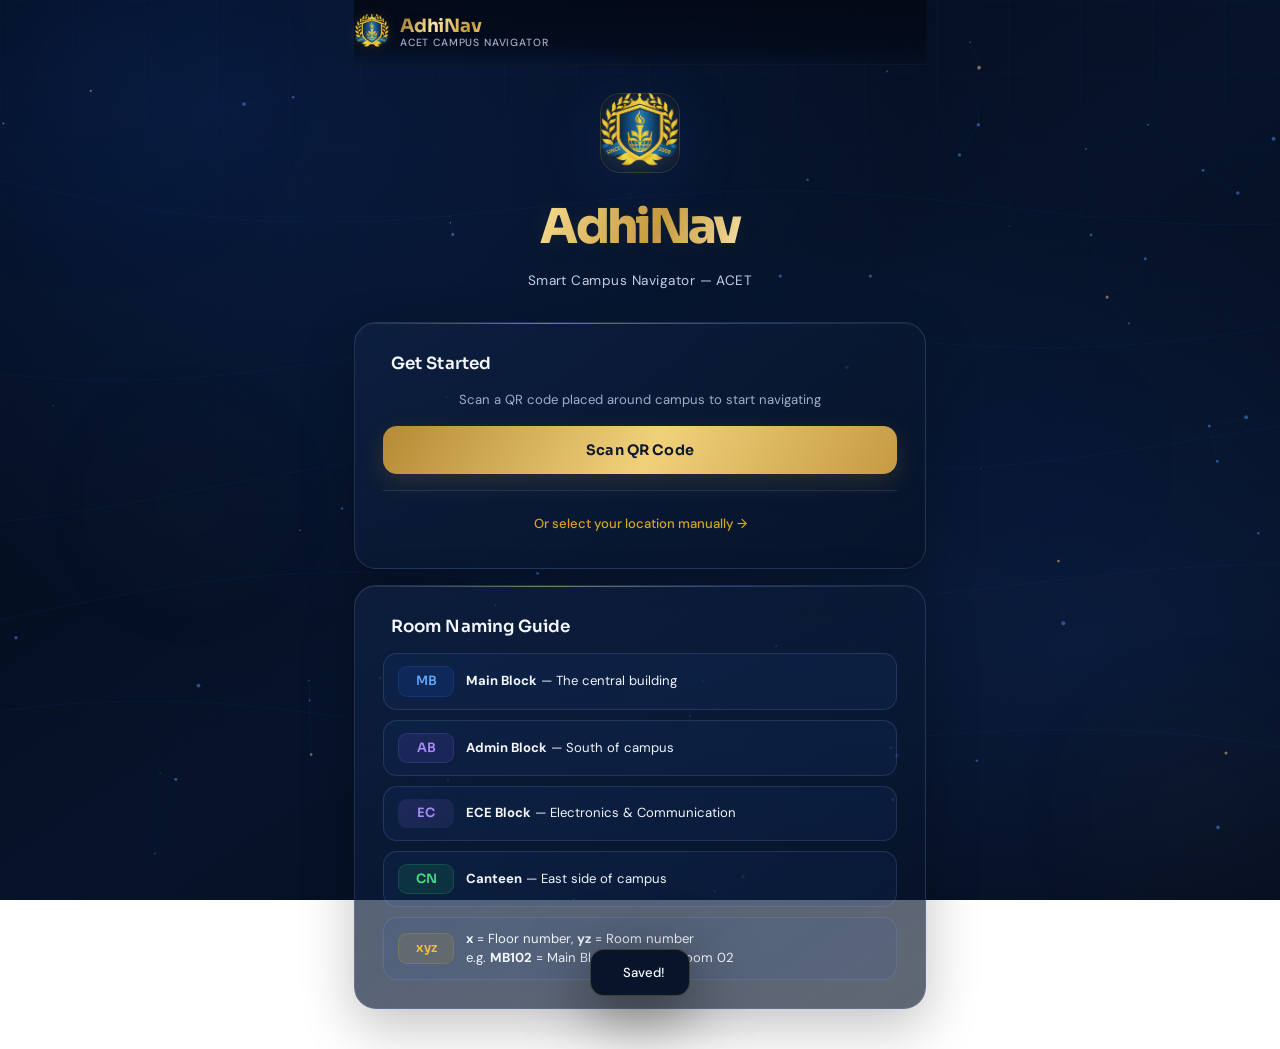
<file: index.html>
<!DOCTYPE html>
<html lang="en">
<head>
  <meta charset="UTF-8">
  <!-- Mobile viewport — no zoom, no user scaling -->
  <meta name="viewport" content="width=device-width, initial-scale=1.0, maximum-scale=1.0, minimum-scale=1.0, user-scalable=no, viewport-fit=cover">
  <meta name="description" content="AdhiNav — Smart indoor navigation for ACET college. Scan QR codes and get step-by-step walking directions.">
  <meta name="theme-color" content="#050d1a">
  <!-- PWA / home-screen installation -->
  <meta name="mobile-web-app-capable" content="yes">
  <meta name="apple-mobile-web-app-capable" content="yes">
  <meta name="apple-mobile-web-app-status-bar-style" content="black-translucent">
  <meta name="apple-mobile-web-app-title" content="AdhiNav">
  <link rel="icon" type="svg+xml" href="download.svg">
  <title>AdhiNav — Campus Navigator</title>
  <link rel="stylesheet" href="styles.css">
  <link rel="preconnect" href="https://fonts.googleapis.com">
  <link rel="preconnect" href="https://fonts.gstatic.com" crossorigin>
</head>
<body>

<!-- ════════════════════════════════════════════════════════
     SPLASH SCREEN — Logo fade in/out
     ════════════════════════════════════════════════════════ -->
<div class="splash-screen" id="splash-screen">
  <div class="splash-content">
    <div class="splash-logo">
      <img src="logo.png" alt="ACET" onerror="this.style.display='none'; this.nextElementSibling.style.display='flex'">
      <span class="splash-logo-fallback" style="display:none;"></span>
    </div>
    <div class="splash-title">AdhiNav</div>
    <div class="splash-tagline">Smart Campus Navigator</div>
  </div>
  <div class="splash-glow"></div>
</div>

<!-- Dynamic route-field canvas background -->
<canvas id="route-field" aria-hidden="true"></canvas>
<!-- Dynamic animated background orbs -->
<div class="bg-orbs" aria-hidden="true">
  <div class="orb orb-1"></div>
  <div class="orb orb-2"></div>
  <div class="orb orb-3"></div>
  <div class="orb orb-4"></div>
</div>

<div id="app">

  <!-- ════════════════════════════════════════════════════════
       GLOBAL HEADER — Institution Logo + App Name
       ════════════════════════════════════════════════════════ -->
  <header class="global-header" id="global-header">
    <img src="logo.png" alt="ACET Logo" class="header-logo" id="header-logo" onerror="this.style.display='none'">
    <div class="header-text">
      <span class="header-title">AdhiNav</span>
      <span class="header-subtitle">ACET Campus Navigator</span>
    </div>
  </header>


  <!-- ════════════════════════════════════════════════════════
       SCREEN 1: LANDING PAGE
       ════════════════════════════════════════════════════════ -->
  <section id="screen-landing" class="screen active">

    <!-- Branding -->
    <div class="brand">
      <div class="brand-logo">
        <img src="logo.png" alt="ACET" onerror="this.style.display='none'; this.nextElementSibling.style.display='flex'">
        <span class="brand-logo-fallback" style="display:none;"></span>
      </div>
      <h1>AdhiNav</h1>
      <p>Smart Campus Navigator — ACET</p>
    </div>

    <!-- Scan CTA -->
    <div class="glass-card text-center">
      <h2><span class="icon"></span> Get Started</h2>
      <p class="text-muted mb-16" style="font-size: 0.82rem;">Scan a QR code placed around campus to start navigating</p>
      <button id="btn-start-scan" class="btn btn-primary btn-full" onclick="showScreen('screen-scanner')">
         Scan QR Code
      </button>
      <div class="manual-entry">
        <button class="link-btn" onclick="showScreen('screen-manual-location')">
          Or select your location manually →
        </button>
      </div>
    </div>

    <!-- Room Naming Guide -->
    <div class="glass-card">
      <h2><span class="icon"></span> Room Naming Guide</h2>
      <div class="code-explain">
        <div class="code-item">
          <span class="code-badge mb">MB</span>
          <span class="code-desc"><strong>Main Block</strong> — The central building</span>
        </div>
        <div class="code-item">
          <span class="code-badge ab">AB</span>
          <span class="code-desc"><strong>Admin Block</strong> — South of campus</span>
        </div>
        <div class="code-item">
          <span class="code-badge" style="background: linear-gradient(135deg, rgba(139,92,246,0.15), rgba(167,139,250,0.08)); color: #a78bfa;">EC</span>
          <span class="code-desc"><strong>ECE Block</strong> — Electronics & Communication</span>
        </div>
        <div class="code-item">
          <span class="code-badge cn">CN</span>
          <span class="code-desc"><strong>Canteen</strong> — East side of campus</span>
        </div>
        <div class="code-item">
          <span class="code-badge xyz">xyz</span>
          <span class="code-desc"><strong>x</strong> = Floor number, <strong>yz</strong> = Room number<br>e.g. <strong>MB102</strong> = Main Block, 1st Floor, Room 02</span>
        </div>
      </div>
    </div>
  </section>


  <!-- ════════════════════════════════════════════════════════
       SCREEN 2: QR SCANNER
       ════════════════════════════════════════════════════════ -->
  <section id="screen-scanner" class="screen">

    <div class="top-bar">
      <button class="back-btn" onclick="showScreen('screen-landing')">
        <span class="back-icon">←</span> Back
      </button>
    </div>

    <div class="glass-card">
      <h2><span class="icon"></span> Scan QR Code</h2>
      <p class="text-muted mb-16" style="font-size: 0.82rem;">Point your rear camera at any AdhiNav QR code</p>
      <div class="scanner-container" id="scanner-container">
        <div id="qr-reader"></div>
        <!-- Scanner overlay with gold corner brackets -->
        <div class="scanner-overlay">
          <div class="scanner-corner-tr"></div>
          <div class="scanner-corner-bl"></div>
          <div class="scanner-line"></div>
          <div class="scanner-label">Align QR code within frame</div>
        </div>
      </div>
      <div id="scan-result" class="hidden">
        <!-- Populated dynamically -->
      </div>

      <!-- Camera permission denied panel -->
      <div id="camera-denied-panel" class="hidden">
        <div class="camera-denied">
          <div class="camera-denied-icon"></div>
          <h3>Camera Access Required</h3>
          <p>AdhiNav needs camera access to scan QR codes. Please allow camera permission when prompted.</p>
          <button class="btn btn-primary btn-full mb-12" onclick="retryCameraPermission()">
             Allow Camera & Retry
          </button>
          <div class="camera-denied-help">
            <p><strong>Still not working?</strong></p>
            <p>Open your browser settings → Site permissions → Camera → Allow for this site, then tap retry.</p>
          </div>
          <button class="btn btn-secondary btn-full" onclick="showScreen('screen-manual-location')">
            Select location manually instead
          </button>
        </div>
      </div>
    </div>

    <div class="manual-entry mt-16">
      <button class="link-btn" onclick="showScreen('screen-manual-location')">
        Can't scan? Select location manually →
      </button>
    </div>

  </section>


  <!-- ════════════════════════════════════════════════════════
       SCREEN 2B: MANUAL LOCATION SELECT
       ════════════════════════════════════════════════════════ -->
  <section id="screen-manual-location" class="screen">

    <div class="top-bar">
      <button class="back-btn" onclick="showScreen('screen-landing')">
        <span class="back-icon">←</span> Back
      </button>
    </div>

    <div class="glass-card">
      <h2><span class="icon"></span> Where are you now?</h2>
      <p class="text-muted mb-12" style="font-size: 0.82rem;">Select your current location</p>

      <div class="search-wrapper">
        <span class="search-icon"></span>
        <input type="text" class="search-input" id="manual-search" placeholder="Search location..." oninput="filterManualLocations(this.value)">
      </div>

      <div class="destination-list" id="manual-location-list">
        <!-- Populated dynamically -->
      </div>
    </div>

  </section>


  <!-- ════════════════════════════════════════════════════════
       SCREEN 3: DESTINATION SELECTOR
       ════════════════════════════════════════════════════════ -->
  <section id="screen-destination" class="screen">

    <div class="top-bar">
      <button class="back-btn" onclick="goBackFromDestination()">
        <span class="back-icon">←</span> Back
      </button>
    </div>

    <!-- Current location display -->
    <div class="glass-card" style="padding: 14px 20px;">
      <div style="display: flex; align-items: center; gap: 10px;">
        <span style="font-size: 1.1rem;"></span>
        <div>
          <div style="font-size: 0.68rem; color: var(--text-muted); text-transform: uppercase; letter-spacing: 0.08em; font-weight: 500;">Your Location</div>
          <div id="current-location-display" style="font-weight: 600; font-size: 0.92rem;">—</div>
        </div>
      </div>
    </div>

    <div class="glass-card">
      <h2><span class="icon"></span> Where do you want to go?</h2>

      <div class="search-wrapper">
        <span class="search-icon"></span>
        <input type="text" class="search-input" id="dest-search" placeholder="Search rooms, labs, staffrooms, canteen..." oninput="filterDestinations(this.value)">
      </div>

      <!-- Block Filter Chips -->
      <div class="filter-chips" id="block-filter-chips">
        <button class="filter-chip active" data-block="ALL" onclick="setBlockFilter('ALL', this)">All</button>
        <button class="filter-chip" data-block="MB" onclick="setBlockFilter('MB', this)">Main Block</button>
        <button class="filter-chip" data-block="EC" onclick="setBlockFilter('EC', this)">ECE Block</button>
        <button class="filter-chip" data-block="AB" onclick="setBlockFilter('AB', this)">Admin Block</button>
        <button class="filter-chip" data-block="CN" onclick="setBlockFilter('CN', this)">Canteen</button>
      </div>

      <div class="destination-list" id="destination-list">
        <!-- Populated dynamically -->
      </div>
    </div>

  </section>


  <!-- ════════════════════════════════════════════════════════
       SCREEN 4: NAVIGATION — 3 Buttons Only
       ════════════════════════════════════════════════════════ -->
  <section id="screen-navigation" class="screen">

    <div class="top-bar">
      <button class="back-btn" onclick="exitNavigation()">
        <span class="back-icon">←</span> Exit
      </button>
    </div>

    <!-- Route display -->
    <div class="nav-route">
      <span class="route-point" id="nav-from">—</span>
      <span class="route-arrow">→</span>
      <span class="route-point" id="nav-to">—</span>
    </div>

    <!-- Interactive Map Panel (collapsible) -->
    <div class="map-panel">
      <button class="map-panel-toggle" id="map-toggle" onclick="toggleMapPanel()">
        <span>️ View Floor Map</span>
        <span class="toggle-icon">▼</span>
      </button>
      <div class="map-panel-content" id="map-panel-content">
        <div class="map-container" id="nav-map-container">
          <!-- SVG map rendered here by mapRenderer.js -->
        </div>
      </div>
    </div>

    <!-- Progress -->
    <div class="step-counter" id="step-counter">Step 1 of 5</div>
    <div class="progress-bar">
      <div class="progress-fill" id="progress-fill" style="width: 20%"></div>
    </div>

    <!-- Instruction card -->
    <div class="instruction-card" id="instruction-card">
      <div class="instruction-icon" id="instruction-icon"></div>
      <div class="instruction-text" id="instruction-text">
        Loading navigation...
      </div>
      <div class="instruction-location" id="instruction-location">—</div>
    </div>

    <!-- Navigation buttons — Prev + Next -->
    <div class="nav-actions">
      <button id="btn-prev" class="btn btn-secondary" onclick="navPrevious()" disabled>
        ◀ Prev
      </button>
      <button id="btn-next" class="btn btn-primary" onclick="navNext()">
        Next ▶
      </button>
    </div>

    <!-- SOS Button — Always visible -->
    <div class="nav-actions-sos">
      <button id="btn-lost" class="btn btn-warning btn-full" onclick="navLost()">
         SOS — I'm Lost
      </button>
    </div>

  </section>


  <!-- ════════════════════════════════════════════════════════
       SCREEN 4B: ARRIVED
       ════════════════════════════════════════════════════════ -->
  <section id="screen-arrived" class="screen">

    <div class="success-animation">
      <div class="success-icon"></div>
      <h2>You've Arrived!</h2>
      <p id="arrived-destination">You have reached your destination.</p>
    </div>

    <div class="glass-card text-center">
      <div class="nav-actions">
        <button class="btn btn-secondary" onclick="returnToLastStep()">
          ◀ Prev
        </button>
        <button class="btn btn-warning" onclick="navLost()">
           SOS
        </button>
      </div>
      <button class="btn btn-primary btn-full mt-12" onclick="showScreen('screen-landing')">
         Back to Home
      </button>
    </div>

  </section>


  <!-- ════════════════════════════════════════════════════════
       SCREEN 5: SUCCESS
       ════════════════════════════════════════════════════════ -->
  <section id="screen-success" class="screen">

    <div class="success-animation">
      <div class="success-icon"></div>
      <h2>Navigation Complete!</h2>
      <p id="success-destination">—</p>
    </div>

    <div class="glass-card text-center">
      <button class="btn btn-primary btn-full mb-12" onclick="navigateAgain()">
         Navigate Somewhere Else
      </button>
      <button class="btn btn-secondary btn-full" onclick="showScreen('screen-landing')">
         Back to Home
      </button>
    </div>

  </section>


  <!-- ════════════════════════════════════════════════════════
       SCREEN 6: LOST / SOS
       ════════════════════════════════════════════════════════ -->
  <section id="screen-lost" class="screen">

    <div class="top-bar">
      <button class="back-btn" onclick="returnToNavigation()">
        <span class="back-icon">←</span> Back to Navigation
      </button>
    </div>

    <div class="glass-card">
      <div class="lost-panel">
        <div class="icon"></div>
        <h3>Don't worry, we'll help!</h3>
        <p>Look around for the nearest QR code and scan it. Here are some nearby scan points:</p>

        <div class="scan-points-list" id="scan-points-list">
          <!-- Populated dynamically -->
        </div>

        <button class="btn btn-primary btn-full mb-12" onclick="rescanQR()">
           Scan QR Code Again
        </button>
        <button class="btn btn-secondary btn-full" onclick="returnToNavigation()">
          ← Continue Current Navigation
        </button>
      </div>
    </div>

  </section>


</div><!-- /app -->



<!-- Toast notification -->
<div class="toast" id="toast">
  <span id="toast-icon"></span>
  <span id="toast-text">Saved!</span>
</div>


<!-- Scripts -->
<script src="html5-qrcode.min.js"></script>
<script src="locations.js"></script>
<script src="navGraph.js"></script>
<script src="pathfinder.js"></script>
<script src="mapRenderer.js"></script>
<script src="app.js"></script>


<script>
/* Decorative route-field animation only; does not touch app state or navigation. */
(() => {
  const canvas = document.getElementById('route-field');
  if (!canvas) return;
  const ctx = canvas.getContext('2d');
  if (!ctx) return;
  let w=0,h=0,dpr=1, nodes=[], raf=0, tick=0;
  const reduce = window.matchMedia('(prefers-reduced-motion: reduce)').matches;
  function resize(){
    dpr=Math.min(window.devicePixelRatio||1,1.6); w=innerWidth; h=innerHeight;
    canvas.width=w*dpr; canvas.height=h*dpr; canvas.style.width=w+'px'; canvas.style.height=h+'px';
    ctx.setTransform(dpr,0,0,dpr,0,0);
    const count=Math.max(28,Math.min(76,Math.floor(w*h/17000)));
    nodes=Array.from({length:count},(_,i)=>({x:Math.random()*w,y:Math.random()*h,
      vx:(Math.random()-.5)*.22,vy:(Math.random()-.5)*.22,r:Math.random()*1.5+.5,
      phase:Math.random()*6.28,seed:i}));
  }
  function draw(){
    ctx.clearRect(0,0,w,h); tick+=reduce?0:.003;
    // faint, slow-shifting topographic curves
    ctx.save(); ctx.globalAlpha=.18; ctx.strokeStyle='#286be8'; ctx.lineWidth=.65;
    for(let k=0;k<5;k++){
      ctx.beginPath();
      for(let x=-20;x<=w+20;x+=12){
        const y=h*(.2+k*.16)+Math.sin(x*.006+tick*2+k)*24+Math.sin(x*.002-tick+k)*35;
        x===-20?ctx.moveTo(x,y):ctx.lineTo(x,y);
      } ctx.stroke();
    } ctx.restore();
    nodes.forEach((p,i)=>{
      if(!reduce){p.x+=p.vx+Math.sin(tick+p.phase)*.08;p.y+=p.vy+Math.cos(tick*.8+p.phase)*.08;}
      if(p.x<0)p.x=w;if(p.x>w)p.x=0;if(p.y<0)p.y=h;if(p.y>h)p.y=0;
      for(let j=i+1;j<nodes.length;j++){
        const q=nodes[j],dx=p.x-q.x,dy=p.y-q.y,dist=Math.hypot(dx,dy);
        if(dist<125){ctx.strokeStyle=`rgba(54,125,244,${(1-dist/125)*.19})`;ctx.lineWidth=.7;ctx.beginPath();ctx.moveTo(p.x,p.y);ctx.lineTo(q.x,q.y);ctx.stroke();}
      }
      ctx.fillStyle=i%7===0?'rgba(238,202,112,.7)':'rgba(86,151,255,.65)';
      ctx.beginPath();ctx.arc(p.x,p.y,p.r,0,Math.PI*2);ctx.fill();
    });
    if(!reduce) raf=requestAnimationFrame(draw);
  }
  const style=document.createElement('style');
  style.textContent='#route-field{position:fixed;inset:0;z-index:0;pointer-events:none;opacity:.72}';
  document.head.appendChild(style);
  addEventListener('resize',resize,{passive:true}); resize(); draw();
})();
</script>

</body>
</html>
</file>
<file: styles.css>
/* ============================================================
   AdhiNav — Styles
   Futuristic deep-blue / gold / dark premium navigation UI
   ============================================================ */

/* ── Google Fonts ────────────────────────────────────────── */
@import url('https://fonts.googleapis.com/css2?family=Sora:wght@300;400;500;600;700;800&family=DM+Sans:ital,wght@0,300;0,400;0,500;0,600;0,700;1,400&display=swap');

/* ── CSS Custom Properties ───────────────────────────────── */
:root {
  /* Primary palette — deep navy / dark */
  --bg-primary: #050d1a;
  --bg-secondary: #0a1628;
  --bg-tertiary: #0f1d32;
  --bg-card: rgba(10, 22, 40, 0.82);
  --bg-card-hover: rgba(15, 29, 50, 0.92);
  --bg-glass: rgba(30, 58, 110, 0.08);
  --bg-glass-hover: rgba(30, 58, 110, 0.15);

  /* Accent colors — gold + sapphire */
  --accent-primary: #d4a520;
  --accent-primary-bright: #f0c040;
  --accent-secondary: #2563eb;
  --accent-tertiary: #1e3a6e;
  --accent-success: #22c55e;
  --accent-warning: #f59e0b;
  --accent-danger: #ef4444;

  /* Gradients */
  --gradient-primary: linear-gradient(135deg, #1e3a6e 0%, #d4a520 100%);
  --gradient-gold: linear-gradient(135deg, #d4a520, #f0c040);
  --gradient-blue: linear-gradient(135deg, #1e3a6e, #2563eb);
  --gradient-bg: radial-gradient(ellipse at 20% 15%, rgba(37, 99, 235, 0.08) 0%, transparent 50%),
                 radial-gradient(ellipse at 80% 80%, rgba(212, 165, 32, 0.06) 0%, transparent 50%),
                 radial-gradient(ellipse at 50% 50%, rgba(30, 58, 110, 0.05) 0%, transparent 60%);
  --gradient-card-border: linear-gradient(135deg, rgba(212, 165, 32, 0.3), rgba(37, 99, 235, 0.15), rgba(212, 165, 32, 0.2));

  /* Text */
  --text-primary: #e8ecf4;
  --text-secondary: #94a3c4;
  --text-muted: #5a6a8a;
  --text-accent: #d4a520;
  --text-gold: #f0c040;

  /* Borders */
  --border-subtle: rgba(212, 165, 32, 0.1);
  --border-light: rgba(212, 165, 32, 0.2);
  --border-accent: rgba(212, 165, 32, 0.4);
  --border-blue: rgba(37, 99, 235, 0.15);

  /* Shadows */
  --shadow-sm: 0 2px 8px rgba(0, 0, 0, 0.4);
  --shadow-md: 0 8px 32px rgba(0, 0, 0, 0.5);
  --shadow-lg: 0 16px 64px rgba(0, 0, 0, 0.6);
  --shadow-glow-gold: 0 0 30px rgba(212, 165, 32, 0.12);
  --shadow-glow-blue: 0 0 30px rgba(37, 99, 235, 0.1);

  /* Spacing & sizing */
  --radius-sm: 6px;
  --radius-md: 10px;
  --radius-lg: 14px;
  --radius-xl: 18px;
  --radius-full: 9999px;

  /* Transitions */
  --transition-fast: 150ms cubic-bezier(0.4, 0, 0.2, 1);
  --transition-base: 250ms cubic-bezier(0.4, 0, 0.2, 1);
  --transition-slow: 400ms cubic-bezier(0.4, 0, 0.2, 1);
  --transition-spring: 500ms cubic-bezier(0.34, 1.56, 0.64, 1);
}

/* ── Reset & Base ────────────────────────────────────────── */
*, *::before, *::after {
  box-sizing: border-box;
  margin: 0;
  padding: 0;
}

html {
  font-size: 16px;
  scroll-behavior: smooth;
  -webkit-text-size-adjust: 100%;
  width: 100%;
  min-height: 100%;
  height: auto;
  position: static;
  /* Keep normal page scrolling while preventing overscroll refresh/chaining. */
  overscroll-behavior-y: contain;
}

body {
  font-family: 'DM Sans', -apple-system, BlinkMacSystemFont, 'Segoe UI', sans-serif;
  background: var(--bg-primary);
  color: var(--text-primary);
  width: 100%;
  min-height: 100vh;
  min-height: 100dvh;
  height: auto;
  overflow-x: hidden;
  overflow-y: visible;
  overscroll-behavior-y: contain;
  -webkit-overflow-scrolling: touch;
  touch-action: pan-y;
  line-height: 1.6;
  -webkit-font-smoothing: antialiased;
  -moz-osx-font-smoothing: grayscale;
  /* Remove blue flash on tap (Android) */
  -webkit-tap-highlight-color: transparent;
  tap-highlight-color: transparent;
}

body::before {
  content: '';
  position: fixed;
  inset: 0;
  background: var(--gradient-bg);
  pointer-events: none;
  z-index: 0;
}

/* Subtle geometric grid overlay */
body::after {
  content: '';
  position: fixed;
  inset: 0;
  background-image:
    linear-gradient(rgba(212, 165, 32, 0.012) 1px, transparent 1px),
    linear-gradient(90deg, rgba(212, 165, 32, 0.012) 1px, transparent 1px);
  background-size: 60px 60px;
  pointer-events: none;
  z-index: 0;
  animation: gridDrift 30s linear infinite;
}

@keyframes gridDrift {
  0% { transform: translate(0, 0); }
  100% { transform: translate(60px, 60px); }
}

/* ── Splash Screen ───────────────────────────────────────── */
.splash-screen {
  position: fixed;
  inset: 0;
  z-index: 9999;
  background: var(--bg-primary);
  display: flex;
  align-items: center;
  justify-content: center;
  animation: splashFadeOut 0.6s ease 2.8s forwards;
  pointer-events: all;
}

.splash-screen.hidden {
  display: none;
}

.splash-content {
  text-align: center;
  animation: splashContentIn 1s ease 0.2s both;
}

.splash-logo {
  width: 96px;
  height: 96px;
  margin: 0 auto 20px;
  display: flex;
  align-items: center;
  justify-content: center;
  animation: splashLogoBreath 2s ease-in-out 0.4s both;
}

.splash-logo img {
  width: 100%;
  height: 100%;
  object-fit: contain;
  filter: drop-shadow(0 0 24px rgba(212, 165, 32, 0.35));
}

.splash-logo-fallback {
  font-size: 48px;
  filter: drop-shadow(0 0 24px rgba(212, 165, 32, 0.35));
}

.splash-title {
  font-family: 'Sora', sans-serif;
  font-size: 2.2rem;
  font-weight: 800;
  background: var(--gradient-gold);
  -webkit-background-clip: text;
  -webkit-text-fill-color: transparent;
  background-clip: text;
  letter-spacing: -0.02em;
  opacity: 0;
  animation: splashTextFade 0.8s ease 0.6s forwards;
}

.splash-tagline {
  font-family: 'DM Sans', sans-serif;
  font-size: 0.85rem;
  color: var(--text-muted);
  margin-top: 6px;
  letter-spacing: 0.08em;
  text-transform: uppercase;
  opacity: 0;
  animation: splashTextFade 0.8s ease 1s forwards;
}

.splash-glow {
  position: absolute;
  width: 300px;
  height: 300px;
  border-radius: 50%;
  background: radial-gradient(circle, rgba(212, 165, 32, 0.12) 0%, transparent 70%);
  top: 50%;
  left: 50%;
  transform: translate(-50%, -50%);
  animation: splashGlowPulse 2s ease-in-out infinite;
  pointer-events: none;
}

@keyframes splashContentIn {
  0% { opacity: 0; transform: scale(0.9) translateY(10px); }
  100% { opacity: 1; transform: scale(1) translateY(0); }
}

@keyframes splashLogoBreath {
  0% { transform: scale(0.8); opacity: 0; }
  50% { transform: scale(1.05); opacity: 1; }
  100% { transform: scale(1); opacity: 1; }
}

@keyframes splashTextFade {
  0% { opacity: 0; transform: translateY(8px); }
  100% { opacity: 1; transform: translateY(0); }
}

@keyframes splashGlowPulse {
  0%, 100% { transform: translate(-50%, -50%) scale(1); opacity: 0.5; }
  50% { transform: translate(-50%, -50%) scale(1.2); opacity: 1; }
}

@keyframes splashFadeOut {
  0% { opacity: 1; pointer-events: all; }
  100% { opacity: 0; pointer-events: none; visibility: hidden; }
}

/* ── Floating Background Orbs ────────────────────────────── */
.bg-orbs {
  position: fixed;
  inset: 0;
  z-index: 0;
  pointer-events: none;
  overflow: hidden;
}

.orb {
  position: absolute;
  border-radius: 50%;
  filter: blur(80px);
  opacity: 0.4;
  will-change: transform;
}

.orb-1 {
  width: 350px;
  height: 350px;
  background: radial-gradient(circle, rgba(37, 99, 235, 0.2) 0%, transparent 70%);
  top: -100px;
  left: -80px;
  animation: orbFloat1 20s ease-in-out infinite;
}

.orb-2 {
  width: 280px;
  height: 280px;
  background: radial-gradient(circle, rgba(212, 165, 32, 0.15) 0%, transparent 70%);
  bottom: -50px;
  right: -60px;
  animation: orbFloat2 25s ease-in-out infinite;
}

.orb-3 {
  width: 200px;
  height: 200px;
  background: radial-gradient(circle, rgba(99, 102, 241, 0.12) 0%, transparent 70%);
  top: 40%;
  right: 10%;
  animation: orbFloat3 18s ease-in-out infinite;
}

.orb-4 {
  width: 250px;
  height: 250px;
  background: radial-gradient(circle, rgba(212, 165, 32, 0.1) 0%, transparent 70%);
  bottom: 30%;
  left: 5%;
  animation: orbFloat4 22s ease-in-out infinite;
}

@keyframes orbFloat1 {
  0%, 100% { transform: translate(0, 0) scale(1); }
  25% { transform: translate(80px, 60px) scale(1.1); }
  50% { transform: translate(40px, 120px) scale(0.95); }
  75% { transform: translate(-30px, 50px) scale(1.05); }
}

@keyframes orbFloat2 {
  0%, 100% { transform: translate(0, 0) scale(1); }
  25% { transform: translate(-70px, -40px) scale(1.08); }
  50% { transform: translate(-30px, -100px) scale(0.92); }
  75% { transform: translate(50px, -60px) scale(1.03); }
}

@keyframes orbFloat3 {
  0%, 100% { transform: translate(0, 0) scale(1); }
  33% { transform: translate(-60px, 40px) scale(1.1); }
  66% { transform: translate(30px, -50px) scale(0.95); }
}

@keyframes orbFloat4 {
  0%, 100% { transform: translate(0, 0) scale(1); }
  33% { transform: translate(50px, -30px) scale(0.9); }
  66% { transform: translate(-40px, 60px) scale(1.1); }
}

/* ── App Container ───────────────────────────────────────── */
#app {
  position: relative;
  z-index: 1;
  max-width: 480px;
  margin: 0 auto;
  /* Use safe-area insets for notched phones */
  padding: 0
    max(16px, env(safe-area-inset-right))
    max(24px, env(safe-area-inset-bottom))
    max(16px, env(safe-area-inset-left));
  /* Ensure the app fills at least the full viewport height */
  min-height: 100dvh;
}

/* ── Global Header ───────────────────────────────────────── */
.global-header {
  display: flex;
  align-items: center;
  gap: 10px;
  padding: 14px 0;
  /* Account for iOS notch when header is sticky */
  padding-top: max(14px, env(safe-area-inset-top));
  margin-bottom: 4px;
  position: sticky;
  top: 0;
  z-index: 100;
  background: linear-gradient(180deg, var(--bg-primary) 60%, transparent 100%);
}

.global-header .header-logo {
  width: 36px;
  height: 36px;
  border-radius: var(--radius-sm);
  object-fit: contain;
  flex-shrink: 0;
  filter: drop-shadow(0 0 6px rgba(212, 165, 32, 0.2));
}

.global-header .header-title {
  font-family: 'Sora', sans-serif;
  font-size: 1.15rem;
  font-weight: 700;
  background: var(--gradient-gold);
  -webkit-background-clip: text;
  -webkit-text-fill-color: transparent;
  background-clip: text;
  letter-spacing: -0.01em;
}

.global-header .header-subtitle {
  font-size: 0.65rem;
  color: var(--text-muted);
  letter-spacing: 0.08em;
  text-transform: uppercase;
  font-weight: 500;
}

.header-text {
  display: flex;
  flex-direction: column;
  gap: 0;
  line-height: 1.2;
}

/* ── Screens ─────────────────────────────────────────────── */
.screen {
  display: none;
  animation: fadeSlideIn 0.35s ease both;
}

.screen.active {
  display: block;
}

@keyframes fadeSlideIn {
  from {
    opacity: 0;
    transform: translateY(16px);
  }
  to {
    opacity: 1;
    transform: translateY(0);
  }
}

@keyframes fadeSlideOut {
  from {
    opacity: 1;
    transform: translateY(0);
  }
  to {
    opacity: 0;
    transform: translateY(-16px);
  }
}

/* ── Logo & Branding (Landing Page) ──────────────────────── */
.brand {
  text-align: center;
  margin-bottom: 28px;
  padding-top: 12px;
}

.brand-logo {
  width: 80px;
  height: 80px;
  margin: 0 auto 16px;
  border-radius: var(--radius-lg);
  display: flex;
  align-items: center;
  justify-content: center;
  position: relative;
  overflow: hidden;
}

.brand-logo img {
  width: 100%;
  height: 100%;
  object-fit: contain;
  filter: drop-shadow(0 0 12px rgba(212, 165, 32, 0.25));
}

.brand-logo .brand-logo-fallback {
  font-size: 36px;
  filter: drop-shadow(0 0 12px rgba(212, 165, 32, 0.25));
}

.brand-logo::after {
  content: '';
  position: absolute;
  inset: 0;
  border-radius: var(--radius-lg);
  border: 1px solid rgba(212, 165, 32, 0.2);
  pointer-events: none;
}

@keyframes logoPulse {
  0%, 100% { box-shadow: var(--shadow-glow-gold); }
  50% { box-shadow: 0 0 40px rgba(212, 165, 32, 0.2); }
}

.brand h1 {
  font-family: 'Sora', sans-serif;
  font-size: 2rem;
  font-weight: 800;
  background: var(--gradient-gold);
  -webkit-background-clip: text;
  -webkit-text-fill-color: transparent;
  background-clip: text;
  letter-spacing: -0.03em;
}

.brand p {
  color: var(--text-secondary);
  font-size: 0.85rem;
  margin-top: 4px;
  font-weight: 400;
  letter-spacing: 0.02em;
}

/* ── Glass Card ──────────────────────────────────────────── */
.glass-card {
  background: var(--bg-card);
  backdrop-filter: blur(24px);
  -webkit-backdrop-filter: blur(24px);
  border: 1px solid var(--border-subtle);
  border-radius: var(--radius-lg);
  padding: 24px;
  margin-bottom: 16px;
  transition: var(--transition-base);
  position: relative;
  overflow: hidden;
}

.glass-card::before {
  content: '';
  position: absolute;
  top: 0;
  left: 0;
  right: 0;
  height: 1px;
  background: linear-gradient(90deg, transparent, rgba(212, 165, 32, 0.3), rgba(37, 99, 235, 0.2), transparent);
  animation: cardShine 4s ease-in-out infinite;
}

@keyframes cardShine {
  0%, 100% { opacity: 0.6; }
  50% { opacity: 1; }
}

.glass-card:hover {
  background: var(--bg-card-hover);
  border-color: var(--border-light);
  transform: translateY(-2px);
  box-shadow: 0 8px 32px rgba(0, 0, 0, 0.3), 0 0 0 1px rgba(212, 165, 32, 0.08);
}

.glass-card h2 {
  font-family: 'Sora', sans-serif;
  font-size: 1.05rem;
  font-weight: 600;
  margin-bottom: 12px;
  color: var(--text-primary);
  display: flex;
  align-items: center;
  gap: 8px;
}

.glass-card h2 .icon {
  font-size: 1.1rem;
}

.glass-card h3 {
  font-family: 'Sora', sans-serif;
  font-size: 0.9rem;
  font-weight: 600;
  color: var(--text-secondary);
  margin-bottom: 8px;
}

/* ── Room Code Explanation ───────────────────────────────── */
.code-explain {
  display: grid;
  gap: 10px;
}

.code-item {
  display: flex;
  align-items: center;
  gap: 12px;
  padding: 12px 14px;
  background: var(--bg-glass);
  border-radius: var(--radius-md);
  border: 1px solid var(--border-subtle);
  transition: var(--transition-fast);
}

.code-item:hover {
  background: var(--bg-glass-hover);
  border-color: var(--border-light);
  transform: translateX(3px);
}

.code-badge {
  font-family: 'Sora', monospace;
  font-weight: 600;
  font-size: 0.8rem;
  padding: 4px 10px;
  border-radius: var(--radius-sm);
  white-space: nowrap;
  min-width: 56px;
  text-align: center;
}

.code-badge.mb { background: rgba(37, 99, 235, 0.12); color: #60a5fa; border: 1px solid rgba(37, 99, 235, 0.2); }
.code-badge.ab { background: rgba(139, 92, 246, 0.12); color: #a78bfa; border: 1px solid rgba(139, 92, 246, 0.2); }
.code-badge.cn { background: rgba(34, 197, 94, 0.12); color: #4ade80; border: 1px solid rgba(34, 197, 94, 0.2); }
.code-badge.xyz { background: rgba(212, 165, 32, 0.12); color: #f0c040; border: 1px solid rgba(212, 165, 32, 0.2); }

.code-desc {
  font-size: 0.82rem;
  color: var(--text-secondary);
  line-height: 1.4;
}

.code-desc strong {
  color: var(--text-primary);
}

/* ── Buttons ─────────────────────────────────────────────── */
.btn {
  display: inline-flex;
  -webkit-tap-highlight-color: transparent;
  tap-highlight-color: transparent;
  touch-action: manipulation; /* remove 300ms tap delay */
  align-items: center;
  justify-content: center;
  gap: 8px;
  padding: 14px 28px;
  border: none;
  border-radius: var(--radius-md);
  font-family: 'Sora', sans-serif;
  font-size: 0.9rem;
  font-weight: 600;
  cursor: pointer;
  transition: all var(--transition-base);
  position: relative;
  overflow: hidden;
  text-decoration: none;
  outline: none;
  letter-spacing: 0.01em;
  /* 48 px minimum touch target (WCAG / Material) */
  min-height: 48px;
}

.btn::after {
  content: '';
  position: absolute;
  inset: 0;
  background: linear-gradient(135deg, rgba(255,255,255,0.08), transparent);
  opacity: 0;
  transition: var(--transition-fast);
}

.btn:hover::after {
  opacity: 1;
}

.btn:active {
  transform: scale(0.97);
}

.btn:disabled {
  opacity: 0.35;
  cursor: not-allowed;
  transform: none;
}

.btn:disabled:hover::after {
  opacity: 0;
}

.btn-primary {
  background: var(--gradient-gold);
  background-size: 200% 200%;
  animation: gradientShift 3s ease infinite;
  color: #0a1628;
  box-shadow: 0 4px 18px rgba(212, 165, 32, 0.25);
}

.btn-primary:hover {
  box-shadow: 0 6px 28px rgba(212, 165, 32, 0.35);
  transform: translateY(-1px);
}

.btn-secondary {
  background: var(--bg-glass);
  color: var(--text-primary);
  border: 1px solid var(--border-light);
}

.btn-secondary:hover {
  background: var(--bg-glass-hover);
  border-color: var(--border-accent);
}

.btn-success {
  background: linear-gradient(135deg, #22c55e, #16a34a);
  color: white;
  box-shadow: 0 4px 15px rgba(34, 197, 94, 0.25);
}

.btn-success:hover {
  box-shadow: 0 6px 25px rgba(34, 197, 94, 0.35);
  transform: translateY(-1px);
}

.btn-warning {
  background: linear-gradient(135deg, #ef4444, #dc2626);
  color: white;
  box-shadow: 0 4px 18px rgba(239, 68, 68, 0.25);
  font-weight: 700;
}

.btn-warning:hover {
  box-shadow: 0 6px 28px rgba(239, 68, 68, 0.35);
  transform: translateY(-1px);
}

.btn-danger {
  background: linear-gradient(135deg, #ef4444, #dc2626);
  color: white;
  box-shadow: 0 4px 15px rgba(239, 68, 68, 0.2);
}

.btn-danger:hover {
  box-shadow: 0 6px 25px rgba(239, 68, 68, 0.3);
}

.btn-full {
  width: 100%;
}

.btn-sm {
  padding: 10px 18px;
  font-size: 0.82rem;
  min-height: 40px;
}

.btn-icon {
  width: 48px;
  height: 48px;
  padding: 0;
  border-radius: var(--radius-md);
  font-size: 1.2rem;
}

/* ── QR Scanner ──────────────────────────────────────────── */
.scanner-container {
  position: relative;
  border-radius: var(--radius-lg);
  overflow: hidden;
  margin-bottom: 16px;
  background: #000;
  min-height: 280px;
}

.scanner-container video {
  width: 100% !important;
  height: 100% !important;
  object-fit: cover;
  border-radius: var(--radius-lg);
}

/* Gold corner brackets overlay */
.scanner-overlay {
  position: absolute;
  inset: 0;
  pointer-events: none;
  z-index: 2;
}

.scanner-overlay::before,
.scanner-overlay::after {
  content: '';
  position: absolute;
  width: 40px;
  height: 40px;
  border-color: var(--accent-primary);
  border-style: solid;
}

.scanner-overlay::before {
  top: 20%;
  left: 15%;
  border-width: 3px 0 0 3px;
  border-radius: 4px 0 0 0;
}

.scanner-overlay::after {
  bottom: 20%;
  right: 15%;
  border-width: 0 3px 3px 0;
  border-radius: 0 0 4px 0;
}

.scanner-corner-tr,
.scanner-corner-bl {
  position: absolute;
  width: 40px;
  height: 40px;
  border-color: var(--accent-primary);
  border-style: solid;
}

.scanner-corner-tr {
  top: 20%;
  right: 15%;
  border-width: 3px 3px 0 0;
  border-radius: 0 4px 0 0;
}

.scanner-corner-bl {
  bottom: 20%;
  left: 15%;
  border-width: 0 0 3px 3px;
  border-radius: 0 0 0 4px;
}

.scanner-label {
  position: absolute;
  bottom: 12%;
  left: 50%;
  transform: translateX(-50%);
  background: rgba(0,0,0,0.6);
  backdrop-filter: blur(8px);
  color: var(--text-gold);
  font-size: 0.72rem;
  font-weight: 600;
  padding: 6px 16px;
  border-radius: var(--radius-full);
  letter-spacing: 0.05em;
  white-space: nowrap;
  border: 1px solid rgba(212, 165, 32, 0.2);
}

@keyframes scanLine {
  0%, 100% { top: 22%; }
  50% { top: 75%; }
}

.scanner-line {
  position: absolute;
  left: 15%;
  right: 15%;
  height: 2px;
  background: linear-gradient(90deg, transparent, var(--accent-primary), transparent);
  z-index: 3;
  animation: scanLine 2.5s ease-in-out infinite;
  box-shadow: 0 0 12px rgba(212, 165, 32, 0.4);
}

/* Override html5-qrcode default styles */
#qr-reader {
  border: none !important;
  background: transparent !important;
  width: 100% !important;
}

#qr-reader video {
  border-radius: var(--radius-lg) !important;
}

/* ── Camera Permission Denied Panel ──────────────────────── */
.camera-denied {
  text-align: center;
  padding: 24px 16px;
  animation: fadeSlideIn 0.3s ease both;
}

.camera-denied-icon {
  font-size: 2.5rem;
  margin-bottom: 12px;
  opacity: 0.9;
}

.camera-denied h3 {
  font-family: 'Sora', sans-serif;
  font-size: 1.05rem;
  font-weight: 700;
  color: var(--text-primary);
  margin-bottom: 8px;
}

.camera-denied > p {
  color: var(--text-secondary);
  font-size: 0.82rem;
  margin-bottom: 20px;
  line-height: 1.5;
}

.camera-denied-help {
  background: var(--bg-glass);
  border: 1px solid var(--border-subtle);
  border-radius: var(--radius-md);
  padding: 14px 16px;
  margin-bottom: 16px;
  text-align: left;
}

.camera-denied-help p {
  font-size: 0.78rem;
  color: var(--text-secondary);
  margin-bottom: 4px;
  line-height: 1.5;
}

.camera-denied-help p:last-child {
  margin-bottom: 0;
}

.camera-denied-help strong {
  color: var(--text-accent);
}

.scan-result {
  display: flex;
  align-items: center;
  gap: 12px;
  padding: 14px 16px;
  background: rgba(34, 197, 94, 0.06);
  border: 1px solid rgba(34, 197, 94, 0.18);
  border-radius: var(--radius-md);
  margin-top: 12px;
  animation: fadeSlideIn 0.3s ease both;
}

.scan-result .icon {
  font-size: 1.4rem;
}

.scan-result .info {
  flex: 1;
}

.scan-result .info .label {
  font-size: 0.7rem;
  color: var(--text-muted);
  text-transform: uppercase;
  letter-spacing: 0.06em;
  font-weight: 500;
}

.scan-result .info .value {
  font-weight: 600;
  color: var(--accent-success);
  font-size: 0.9rem;
}

/* ── Location detected card ──────────────────────────────── */
.location-detected {
  text-align: center;
  padding: 28px 20px;
}

.location-detected .check-icon {
  width: 60px;
  height: 60px;
  margin: 0 auto 14px;
  background: linear-gradient(135deg, rgba(34, 197, 94, 0.1), rgba(37, 99, 235, 0.06));
  border-radius: var(--radius-full);
  display: flex;
  align-items: center;
  justify-content: center;
  font-size: 28px;
  animation: scaleIn 0.4s var(--transition-spring) both;
}

@keyframes scaleIn {
  from { transform: scale(0); opacity: 0; }
  to { transform: scale(1); opacity: 1; }
}

.location-detected .location-name {
  font-family: 'Sora', sans-serif;
  font-size: 1.1rem;
  font-weight: 700;
  color: var(--text-primary);
  margin-bottom: 4px;
}

.location-detected .location-block {
  font-size: 0.82rem;
  color: var(--text-secondary);
}

/* ── Search Input ────────────────────────────────────────── */
.search-wrapper {
  position: relative;
  margin-bottom: 12px;
}

.search-input {
  width: 100%;
  padding: 14px 16px 14px 44px;
  background: var(--bg-glass);
  border: 1px solid var(--border-blue);
  border-radius: var(--radius-md);
  color: var(--text-primary);
  font-family: 'DM Sans', sans-serif;
  font-size: 0.9rem;
  outline: none;
  transition: var(--transition-base);
}

.search-input::placeholder {
  color: var(--text-muted);
}

.search-input:focus {
  border-color: var(--accent-primary);
  box-shadow: 0 0 0 3px rgba(212, 165, 32, 0.08);
}

.search-icon {
  position: absolute;
  left: 14px;
  top: 50%;
  transform: translateY(-50%);
  font-size: 1rem;
  color: var(--text-muted);
  pointer-events: none;
}

/* ── Destination List ────────────────────────────────────── */
.destination-list {
  /* Use viewport-relative max-height so list never overflows on small phones */
  max-height: min(380px, 45dvh);
  overflow-y: auto;
  -webkit-overflow-scrolling: touch;
  overscroll-behavior: contain; /* prevent parent scroll chain */
  margin-bottom: 16px;
  scrollbar-width: thin;
  scrollbar-color: var(--border-light) transparent;
}

.destination-list::-webkit-scrollbar {
  width: 4px;
}

.destination-list::-webkit-scrollbar-track {
  background: transparent;
}

.destination-list::-webkit-scrollbar-thumb {
  background: var(--border-light);
  border-radius: 4px;
}

.dest-group-label {
  font-family: 'Sora', sans-serif;
  font-size: 0.68rem;
  font-weight: 700;
  text-transform: uppercase;
  letter-spacing: 0.12em;
  color: var(--text-muted);
  padding: 12px 12px 6px;
  position: sticky;
  top: 0;
  background: var(--bg-secondary);
  z-index: 2;
}

.dest-item {
  display: flex;
  align-items: center;
  gap: 12px;
  padding: 12px 14px;
  border-radius: var(--radius-sm);
  cursor: pointer;
  touch-action: manipulation;
  -webkit-tap-highlight-color: transparent;
  /* Ensure comfortable touch target height on mobile */
  min-height: 52px;
  transition: var(--transition-fast);
  border: 1px solid transparent;
}

.dest-item:hover {
  background: var(--bg-glass-hover);
  border-color: var(--border-subtle);
}

.dest-item.selected {
  background: rgba(212, 165, 32, 0.06);
  border-color: rgba(212, 165, 32, 0.2);
}

.dest-item .dest-icon {
  width: 36px;
  height: 36px;
  border-radius: var(--radius-sm);
  display: flex;
  align-items: center;
  justify-content: center;
  font-size: 1rem;
  flex-shrink: 0;
}

.dest-icon.mb-icon { background: rgba(37, 99, 235, 0.1); }
.dest-icon.ab-icon { background: rgba(139, 92, 246, 0.1); }
.dest-icon.cn-icon { background: rgba(34, 197, 94, 0.1); }
.dest-icon.ec-icon { background: rgba(245, 158, 11, 0.1); }
.dest-icon.campus-icon { background: rgba(212, 165, 32, 0.1); }

.dest-item .dest-name {
  font-weight: 500;
  font-size: 0.88rem;
}

.dest-item .dest-block {
  font-size: 0.72rem;
  color: var(--text-muted);
}

.no-results {
  text-align: center;
  padding: 32px 16px;
  color: var(--text-muted);
  font-size: 0.88rem;
}

.no-results .icon {
  font-size: 2rem;
  margin-bottom: 8px;
  opacity: 0.4;
}

/* ── Navigation Route Display ────────────────────────────── */
.nav-header {
  display: flex;
  align-items: center;
  justify-content: space-between;
  margin-bottom: 16px;
}

.nav-route {
  display: flex;
  align-items: center;
  justify-content: center;
  gap: 10px;
  font-size: 0.78rem;
  color: var(--text-secondary);
  flex-wrap: wrap;
  padding: 12px 16px;
  background: var(--bg-card);
  border: 1px solid var(--border-subtle);
  border-radius: var(--radius-md);
  margin-bottom: 12px;
}

.nav-route .route-point {
  font-family: 'Sora', sans-serif;
  font-weight: 600;
  color: var(--text-primary);
  max-width: 130px;
  white-space: nowrap;
  overflow: hidden;
  text-overflow: ellipsis;
  font-size: 0.85rem;
}

.nav-route .route-arrow {
  color: var(--accent-primary);
  font-size: 1rem;
}

/* ── Progress Bar ────────────────────────────────────────── */
.progress-bar {
  width: 100%;
  height: 4px;
  background: rgba(30, 58, 110, 0.2);
  border-radius: var(--radius-full);
  margin-bottom: 20px;
  overflow: hidden;
}

.progress-fill {
  height: 100%;
  background: var(--gradient-gold);
  border-radius: var(--radius-full);
  transition: width 0.5s cubic-bezier(0.34, 1.56, 0.64, 1);
  position: relative;
}

.progress-fill::after {
  content: '';
  position: absolute;
  right: 0;
  top: -3px;
  width: 10px;
  height: 10px;
  background: var(--accent-primary-bright);
  border-radius: 50%;
  box-shadow: 0 0 12px rgba(212, 165, 32, 0.5);
}

/* Step counter */
.step-counter {
  text-align: center;
  font-family: 'Sora', sans-serif;
  font-size: 0.72rem;
  color: var(--text-muted);
  margin-bottom: 8px;
  font-weight: 500;
  letter-spacing: 0.08em;
  text-transform: uppercase;
}

/* ── Instruction Card ────────────────────────────────────── */
.instruction-card {
  background: var(--bg-card);
  backdrop-filter: blur(24px);
  border: 1px solid var(--border-subtle);
  border-radius: var(--radius-xl);
  padding: 32px 24px;
  margin-bottom: 24px;
  text-align: center;
  min-height: 180px;
  display: flex;
  flex-direction: column;
  align-items: center;
  justify-content: center;
  position: relative;
  overflow: hidden;
  transition: var(--transition-base);
}

.instruction-card::before {
  content: '';
  position: absolute;
  top: 0;
  left: 0;
  right: 0;
  height: 2px;
  background: var(--gradient-gold);
}

.instruction-card.complete {
  border-color: rgba(34, 197, 94, 0.25);
}

.instruction-card.complete::before {
  background: linear-gradient(135deg, #22c55e, #16a34a);
}

.instruction-icon {
  font-size: 2.5rem;
  margin-bottom: 16px;
  animation: bounceIn 0.5s ease both;
}

@keyframes bounceIn {
  0% { transform: scale(0); }
  60% { transform: scale(1.1); }
  100% { transform: scale(1); }
}

.instruction-text {
  font-size: 1rem;
  font-weight: 500;
  line-height: 1.6;
  color: var(--text-primary);
  max-width: 340px;
}

.instruction-location {
  font-family: 'Sora', monospace;
  font-size: 0.75rem;
  color: var(--text-muted);
  margin-top: 12px;
  padding: 4px 14px;
  background: var(--bg-glass);
  border-radius: var(--radius-full);
  display: inline-block;
  border: 1px solid var(--border-subtle);
}

/* ── Navigation Action Buttons — 3-button layout ─────────── */
.nav-actions {
  display: grid;
  grid-template-columns: 1fr 1fr;
  gap: 10px;
  margin-bottom: 12px;
}

.nav-actions .btn {
  font-size: 0.85rem;
  padding: 14px 16px;
}

.nav-actions-sos {
  margin-bottom: 16px;
}

.nav-actions-sos .btn {
  font-size: 0.9rem;
  padding: 14px 16px;
}

/* Legacy row layout */
.nav-actions-row {
  display: grid;
  grid-template-columns: 1fr;
  gap: 10px;
}

/* ── Top Bar ─────────────────────────────────────────────── */
.top-bar {
  display: flex;
  align-items: center;
  justify-content: space-between;
  margin-bottom: 16px;
  padding: 4px 0;
}

.back-btn {
  background: none;
  border: none;
  color: var(--text-secondary);
  cursor: pointer;
  /* Minimum 44px touch target */
  padding: 10px 14px;
  min-height: 44px;
  border-radius: var(--radius-sm);
  touch-action: manipulation;
  -webkit-tap-highlight-color: transparent;
  transition: var(--transition-fast);
  display: flex;
  align-items: center;
  gap: 6px;
  font-family: 'DM Sans', sans-serif;
  font-size: 0.82rem;
  font-weight: 500;
}

.back-btn:hover {
  color: var(--text-primary);
  background: var(--bg-glass);
}

.back-btn .back-icon {
  font-size: 1rem;
}

/* ── Manual Location Entry ───────────────────────────────── */
.manual-entry {
  text-align: center;
  margin-top: 16px;
  padding-top: 16px;
  border-top: 1px solid var(--border-subtle);
}

.manual-entry .link-btn {
  background: none;
  border: none;
  color: var(--text-accent);
  font-family: 'DM Sans', sans-serif;
  font-size: 0.82rem;
  font-weight: 500;
  cursor: pointer;
  padding: 8px 16px;
  border-radius: var(--radius-sm);
  transition: var(--transition-fast);
}

.manual-entry .link-btn:hover {
  background: rgba(212, 165, 32, 0.06);
}

/* Manual location select screen */
.manual-select-section {
  display: none;
}

.manual-select-section.visible {
  display: block;
  animation: fadeSlideIn 0.3s ease both;
}

/* ── Success Screen ──────────────────────────────────────── */
.success-animation {
  text-align: center;
  padding: 40px 20px;
}

.success-icon {
  width: 80px;
  height: 80px;
  margin: 0 auto 20px;
  background: linear-gradient(135deg, rgba(212, 165, 32, 0.12), rgba(37, 99, 235, 0.06));
  border-radius: 50%;
  display: flex;
  align-items: center;
  justify-content: center;
  font-size: 40px;
  animation: successPop 0.6s var(--transition-spring) both;
  border: 1px solid rgba(212, 165, 32, 0.15);
}

@keyframes successPop {
  0% { transform: scale(0) rotate(-45deg); }
  60% { transform: scale(1.15) rotate(5deg); }
  100% { transform: scale(1) rotate(0deg); }
}

.success-animation h2 {
  font-family: 'Sora', sans-serif;
  font-size: 1.3rem;
  font-weight: 700;
  background: var(--gradient-gold);
  -webkit-background-clip: text;
  -webkit-text-fill-color: transparent;
  background-clip: text;
  margin-bottom: 8px;
}

.success-animation p {
  color: var(--text-secondary);
  font-size: 0.88rem;
}

/* ── Lost Screen ─────────────────────────────────────────── */
.lost-panel {
  text-align: center;
  padding: 20px;
}

.lost-panel .icon {
  font-size: 2.5rem;
  margin-bottom: 12px;
}

.lost-panel h3 {
  font-family: 'Sora', sans-serif;
  font-size: 1.05rem;
  font-weight: 700;
  color: var(--text-primary);
  margin-bottom: 8px;
}

.lost-panel p {
  color: var(--text-secondary);
  font-size: 0.82rem;
  margin-bottom: 16px;
}

.scan-points-list {
  text-align: left;
  margin-bottom: 16px;
}

.scan-point-item {
  display: flex;
  align-items: center;
  gap: 10px;
  padding: 10px 14px;
  background: var(--bg-glass);
  border-radius: var(--radius-sm);
  margin-bottom: 6px;
  font-size: 0.82rem;
  color: var(--text-secondary);
  border: 1px solid var(--border-subtle);
}

.scan-point-item .icon {
  font-size: 1rem;
  margin-bottom: 0;
}

/* ── Settings Modal ──────────────────────────────────────── */
.modal-overlay {
  display: none;
  position: fixed;
  inset: 0;
  background: rgba(0, 0, 0, 0.7);
  backdrop-filter: blur(8px);
  z-index: 1000;
  align-items: center;
  justify-content: center;
  padding: 16px;
}

.modal-overlay.open {
  display: flex;
  animation: fadeIn 0.2s ease;
}

@keyframes fadeIn {
  from { opacity: 0; }
  to { opacity: 1; }
}

.modal {
  background: var(--bg-secondary);
  border: 1px solid var(--border-light);
  border-radius: var(--radius-xl);
  padding: 28px;
  width: 100%;
  max-width: 400px;
  animation: scaleIn 0.3s var(--transition-spring) both;
}

.modal h2 {
  font-family: 'Sora', sans-serif;
  font-size: 1.1rem;
  font-weight: 700;
  margin-bottom: 16px;
  display: flex;
  align-items: center;
  gap: 8px;
}

.modal label {
  font-size: 0.82rem;
  font-weight: 500;
  color: var(--text-secondary);
  display: block;
  margin-bottom: 6px;
}

.modal input[type="text"],
.modal input[type="password"] {
  width: 100%;
  padding: 12px 16px;
  background: var(--bg-glass);
  border: 1px solid var(--border-light);
  border-radius: var(--radius-md);
  color: var(--text-primary);
  font-family: 'Sora', monospace;
  font-size: 0.85rem;
  outline: none;
  margin-bottom: 16px;
  transition: var(--transition-base);
}

.modal input:focus {
  border-color: var(--accent-primary);
  box-shadow: 0 0 0 3px rgba(212, 165, 32, 0.08);
}

.modal-actions {
  display: flex;
  gap: 10px;
  justify-content: flex-end;
}

/* ── Toast Notification ──────────────────────────────────── */
.toast {
  position: fixed;
  bottom: max(24px, env(safe-area-inset-bottom, 24px));
  left: 50%;
  transform: translateX(-50%) translateY(120px);
  background: var(--bg-secondary);
  border: 1px solid var(--border-light);
  border-radius: var(--radius-md);
  padding: 12px 24px;
  color: var(--text-primary);
  font-size: 0.82rem;
  font-weight: 500;
  box-shadow: var(--shadow-lg);
  z-index: 2000;
  transition: transform 0.4s var(--transition-spring);
  display: flex;
  align-items: center;
  gap: 8px;
  max-width: calc(100vw - 32px);
  /* Prevent toast from triggering pull-to-refresh on drag */
  touch-action: none;
  pointer-events: none;
}

.toast.show {
  transform: translateX(-50%) translateY(0);
  pointer-events: auto;
}

/* ── Loading / Skeleton ──────────────────────────────────── */
.skeleton {
  background: linear-gradient(90deg, var(--bg-glass) 25%, var(--bg-glass-hover) 50%, var(--bg-glass) 75%);
  background-size: 200% 100%;
  animation: shimmer 1.5s infinite;
  border-radius: var(--radius-sm);
}

@keyframes shimmer {
  0% { background-position: 200% 0; }
  100% { background-position: -200% 0; }
}

/* ── Responsive ──────────────────────────────────────────── */

/* Extra-small phones (e.g. iPhone SE 1st gen, Galaxy A01) */
@media (max-width: 320px) {
  html { font-size: 14px; }

  #app {
    padding: 0 10px max(10px, env(safe-area-inset-bottom)) 10px;
  }

  .glass-card {
    padding: 14px;
  }

  .instruction-card {
    padding: 18px 12px;
    min-height: 140px;
  }

  .brand h1 {
    font-size: 1.4rem;
  }

  .nav-actions {
    gap: 8px;
  }

  .nav-actions .btn {
    padding: 12px 8px;
    font-size: 0.78rem;
  }

  .global-header .header-title {
    font-size: 0.95rem;
  }

  .destination-list {
    max-height: min(280px, 40dvh);
  }
}

/* Small phones (e.g. iPhone 12 mini, Galaxy S10e) */
@media (max-width: 380px) {
  html { font-size: 15px; }

  #app {
    padding: 0 12px max(12px, env(safe-area-inset-bottom)) 12px;
  }

  .glass-card {
    padding: 16px;
  }

  .instruction-card {
    padding: 22px 16px;
  }

  .brand h1 {
    font-size: 1.6rem;
  }
}

@media (min-width: 481px) and (max-width: 767px) {
  #app {
    max-width: 480px;
    padding: 0 20px 20px;
  }
}

@media (min-width: 768px) {
  #app {
    max-width: 500px;
    padding: 0 24px 24px;
  }

  .glass-card {
    padding: 28px;
  }

  .instruction-card {
    padding: 36px 28px;
  }
}

@media (min-width: 1024px) {
  #app {
    max-width: 520px;
  }
}

/* Safe area insets for notched/Dynamic-Island phones
   (covered by env() in the rules above; keeping for clarity) */
@supports (padding: env(safe-area-inset-top)) {
  .global-header {
    padding-top: max(14px, env(safe-area-inset-top));
  }

  .toast {
    bottom: max(24px, env(safe-area-inset-bottom));
  }

  .nav-actions-sos {
    margin-bottom: max(16px, env(safe-area-inset-bottom));
  }

  /* Prevent content sliding under home-indicator on iPhone */
  #app {
    padding-bottom: max(24px, env(safe-area-inset-bottom));
  }
}

/* ── Utility ─────────────────────────────────────────────── */
.text-center { text-align: center; }
.text-muted { color: var(--text-secondary); }
.mt-12 { margin-top: 12px; }
.mt-16 { margin-top: 16px; }
.mt-24 { margin-top: 24px; }
.mb-8 { margin-bottom: 8px; }
.mb-12 { margin-bottom: 12px; }
.mb-16 { margin-bottom: 16px; }
.gap-10 { gap: 10px; }
.flex { display: flex; }
.flex-col { flex-direction: column; }
.items-center { align-items: center; }
.justify-center { justify-content: center; }
.hidden { display: none !important; }

/* ── Animated gradient shift for primary buttons ─────────── */
@keyframes gradientShift {
  0% { background-position: 0% 50%; }
  50% { background-position: 100% 50%; }
  100% { background-position: 0% 50%; }
}


/* ═══════════════════════════════════════════════════════════
   INTERACTIVE FLOOR MAP
   ═══════════════════════════════════════════════════════════ */

/* ── Map Container ──────────────────────────────────────── */
.map-panel {
  margin-top: 8px;
  margin-bottom: 12px;
}

.map-panel-toggle {
  display: flex;
  align-items: center;
  justify-content: space-between;
  width: 100%;
  background: var(--bg-card);
  border: 1px solid var(--border-subtle);
  border-radius: var(--radius-md);
  padding: 10px 16px;
  color: var(--text-primary);
  font-size: 0.82rem;
  font-weight: 600;
  cursor: pointer;
  transition: all var(--transition-base);
  font-family: inherit;
}

.map-panel-toggle:hover {
  background: var(--bg-card-hover);
  border-color: var(--border-light);
}

.map-panel-toggle .toggle-icon {
  font-size: 0.7rem;
  transition: transform var(--transition-base);
  color: var(--text-muted);
}

.map-panel-toggle.open .toggle-icon {
  transform: rotate(180deg);
}

.map-panel-content {
  overflow: hidden;
  max-height: 0;
  opacity: 0;
  transition: max-height 0.4s cubic-bezier(0.4, 0, 0.2, 1),
              opacity 0.3s ease;
}

.map-panel-content.open {
  max-height: 700px;
  opacity: 1;
}

.map-container {
  background: rgba(5, 13, 26, 0.7);
  border: 1px solid var(--border-subtle);
  border-radius: var(--radius-lg);
  padding: 8px;
  margin-top: 8px;
  backdrop-filter: blur(12px);
  -webkit-backdrop-filter: blur(12px);
}

/* ── Map Tabs ───────────────────────────────────────────── */
.map-tabs-container {
  display: flex;
  flex-direction: column;
  gap: 6px;
  margin-bottom: 8px;
}

.map-block-tabs,
.map-floor-tabs {
  display: flex;
  gap: 4px;
  overflow-x: auto;
  scrollbar-width: none;
  -ms-overflow-style: none;
  padding: 2px;
}

.map-block-tabs::-webkit-scrollbar,
.map-floor-tabs::-webkit-scrollbar {
  display: none;
}

.map-tab {
  flex-shrink: 0;
  padding: 5px 12px;
  font-size: 0.68rem;
  font-weight: 600;
  font-family: 'Sora', sans-serif;
  text-transform: uppercase;
  letter-spacing: 0.06em;
  border: 1px solid var(--border-subtle);
  border-radius: var(--radius-full);
  background: transparent;
  color: var(--text-muted);
  cursor: pointer;
  transition: all var(--transition-fast);
  white-space: nowrap;
}

.map-tab:hover {
  background: var(--bg-glass-hover);
  color: var(--text-secondary);
  border-color: var(--border-light);
}

.map-tab.active {
  background: var(--gradient-gold);
  color: #050d1a;
  border-color: var(--accent-primary);
  box-shadow: 0 0 12px rgba(212, 165, 32, 0.2);
}

.map-block-tab {
  font-size: 0.65rem;
  padding: 4px 10px;
}

.map-floor-tab {
  min-width: 36px;
  text-align: center;
  font-size: 0.7rem;
  padding: 4px 10px;
}

/* ── SVG Floor Map ──────────────────────────────────────── */
.floor-map-wrapper {
  width: 100%;
  overflow-x: auto;
  overflow-y: hidden;
  border-radius: var(--radius-md);
  -webkit-overflow-scrolling: touch;
}

.floor-map-svg {
  width: 100%;
  height: auto;
  min-height: 180px;
  display: block;
}

/* ── Map Room Styles ────────────────────────────────────── */
.map-corridor {
  fill: rgba(30, 58, 110, 0.18);
  stroke: rgba(37, 99, 235, 0.2);
  stroke-width: 1;
}

.map-corridor-label {
  fill: var(--text-muted);
  font-size: 10px;
  font-family: 'DM Sans', sans-serif;
  text-anchor: middle;
  dominant-baseline: middle;
  opacity: 0.5;
}

.map-room {
  fill: rgba(30, 58, 110, 0.25);
  stroke: rgba(148, 163, 196, 0.2);
  stroke-width: 1.2;
  cursor: pointer;
  transition: fill 0.3s ease, stroke 0.3s ease;
}

.map-room:hover {
  fill: rgba(37, 99, 235, 0.3);
  stroke: rgba(37, 99, 235, 0.5);
}

.map-room-label {
  fill: var(--text-secondary);
  font-size: 10px;
  font-family: 'DM Sans', sans-serif;
  text-anchor: middle;
  dominant-baseline: middle;
  pointer-events: none;
}

/* Current location — blue pulsing */
.map-room-current {
  fill: rgba(37, 99, 235, 0.4);
  stroke: #2563eb;
  stroke-width: 2.5;
  animation: mapPulseCurrent 2s ease-in-out infinite;
}

@keyframes mapPulseCurrent {
  0%, 100% { stroke-opacity: 0.6; fill: rgba(37, 99, 235, 0.3); }
  50% { stroke-opacity: 1; fill: rgba(37, 99, 235, 0.5); }
}

.map-label-current {
  fill: #93b4ff;
  font-weight: 600;
}

/* Destination — gold pulsing */
.map-room-destination {
  fill: rgba(212, 165, 32, 0.35);
  stroke: #d4a520;
  stroke-width: 2.5;
  animation: mapPulseDestination 2s ease-in-out infinite;
}

@keyframes mapPulseDestination {
  0%, 100% { stroke-opacity: 0.6; fill: rgba(212, 165, 32, 0.25); }
  50% { stroke-opacity: 1; fill: rgba(212, 165, 32, 0.45); }
}

.map-label-destination {
  fill: #f0c040;
  font-weight: 600;
}

/* Path rooms — amber trail */
.map-room-path {
  fill: rgba(245, 158, 11, 0.2);
  stroke: rgba(245, 158, 11, 0.5);
  stroke-width: 1.5;
  stroke-dasharray: 4 3;
  animation: mapPathDash 1.5s linear infinite;
}

@keyframes mapPathDash {
  to { stroke-dashoffset: -14; }
}

/* Stairs */
.map-stairs {
  fill: rgba(34, 197, 94, 0.2);
  stroke: rgba(34, 197, 94, 0.35);
  stroke-width: 1.5;
  rx: 6;
}

.map-stairs-label {
  fill: rgba(34, 197, 94, 0.8);
  font-size: 11px;
  font-family: 'DM Sans', sans-serif;
  text-anchor: middle;
  dominant-baseline: middle;
  pointer-events: none;
}

/* Entrances */
.map-entrance {
  fill: rgba(212, 165, 32, 0.15);
  stroke: rgba(212, 165, 32, 0.35);
  stroke-width: 1.5;
  rx: 6;
}

.map-entrance-label {
  fill: var(--text-gold);
  font-size: 9px;
  font-family: 'DM Sans', sans-serif;
  text-anchor: middle;
  dominant-baseline: middle;
  pointer-events: none;
}

/* Decorative (courtyards, etc.) */
.map-decor {
  fill: rgba(34, 197, 94, 0.06);
  stroke: rgba(34, 197, 94, 0.15);
  stroke-width: 1;
  stroke-dasharray: 6 4;
}

.map-decor-label {
  fill: rgba(34, 197, 94, 0.35);
  font-size: 11px;
  font-family: 'DM Sans', sans-serif;
  text-anchor: middle;
  dominant-baseline: middle;
  font-style: italic;
}


/* ═══════════════════════════════════════════════════════════
   BLOCK FILTER CHIPS (Destination Selector)
   ═══════════════════════════════════════════════════════════ */

.filter-chips {
  display: flex;
  gap: 6px;
  margin-bottom: 12px;
  overflow-x: auto;
  scrollbar-width: none;
  -ms-overflow-style: none;
  padding: 2px 0;
}

.filter-chips::-webkit-scrollbar {
  display: none;
}

.filter-chip {
  flex-shrink: 0;
  padding: 5px 14px;
  font-size: 0.72rem;
  font-weight: 600;
  font-family: 'Sora', sans-serif;
  letter-spacing: 0.04em;
  border: 1px solid var(--border-subtle);
  border-radius: var(--radius-full);
  background: transparent;
  color: var(--text-muted);
  cursor: pointer;
  transition: all var(--transition-fast);
  white-space: nowrap;
}

.filter-chip:hover {
  background: var(--bg-glass-hover);
  color: var(--text-secondary);
  border-color: var(--border-light);
}

.filter-chip.active {
  background: var(--gradient-blue);
  color: var(--text-primary);
  border-color: var(--accent-secondary);
}


/* ═══════════════════════════════════════════════════════════
   LOCATION TYPE ICONS & BADGES (Enhanced)
   ═══════════════════════════════════════════════════════════ */

.dest-item .dest-type-badge {
  display: inline-block;
  font-size: 0.58rem;
  padding: 1px 6px;
  border-radius: var(--radius-full);
  font-weight: 600;
  text-transform: uppercase;
  letter-spacing: 0.04em;
  margin-left: 6px;
  vertical-align: middle;
}

.badge-staffroom {
  background: rgba(34, 197, 94, 0.12);
  color: #22c55e;
  border: 1px solid rgba(34, 197, 94, 0.2);
}

.badge-lab {
  background: rgba(139, 92, 246, 0.12);
  color: #a78bfa;
  border: 1px solid rgba(139, 92, 246, 0.2);
}

.badge-restroom {
  background: rgba(59, 130, 246, 0.12);
  color: #60a5fa;
  border: 1px solid rgba(59, 130, 246, 0.2);
}

.badge-office {
  background: rgba(245, 158, 11, 0.12);
  color: #fbbf24;
  border: 1px solid rgba(245, 158, 11, 0.2);
}

.badge-library {
  background: rgba(236, 72, 153, 0.12);
  color: #f472b6;
  border: 1px solid rgba(236, 72, 153, 0.2);
}

.ec-icon {
  background: linear-gradient(135deg, rgba(139, 92, 246, 0.15), rgba(167, 139, 250, 0.08));
  color: #a78bfa;
}

/* Floor label in destination list */
.dest-floor {
  font-size: 0.62rem;
  color: var(--text-muted);
  margin-top: 1px;
}


/* ── Reduced motion preference ───────────────────────────── */
@media (prefers-reduced-motion: reduce) {
  *, *::before, *::after {
    animation-duration: 0.01ms !important;
    animation-iteration-count: 1 !important;
    transition-duration: 0.01ms !important;
  }
  .orb { display: none; }
  .splash-screen { animation: none; display: none; }
}


/* ============================================================
   AdhiNav Premium UI layer — visual-only overrides
   ============================================================ */
:root {
  --bg-primary:#040916; --bg-secondary:#07142a; --bg-tertiary:#0b1e3b;
  --bg-card:rgba(9,22,46,.58); --bg-card-hover:rgba(13,34,68,.72);
  --bg-glass:rgba(34,91,176,.10); --bg-glass-hover:rgba(45,112,218,.17);
  --accent-primary:#d7b45a; --accent-primary-bright:#ffe29a;
  --accent-secondary:#286be8; --text-primary:#f4f7ff;
  --text-secondary:#b6c5df; --text-muted:#8295b7; --text-gold:#f6d77e;
  --border-subtle:rgba(154,190,255,.15); --border-light:rgba(212,180,90,.28);
  --border-accent:rgba(245,211,125,.5); --border-blue:rgba(74,137,255,.24);
  --gradient-gold:linear-gradient(115deg,#9a7126 0%,#f9e7a0 24%,#c69a3d 48%,#fff0b5 67%,#a77a27 100%);
  --gradient-bg:radial-gradient(ellipse at 18% 12%,rgba(26,91,202,.20),transparent 46%),
    radial-gradient(ellipse at 85% 72%,rgba(36,91,190,.17),transparent 48%),
    linear-gradient(145deg,#030814,#06132a 52%,#040a18);
  --radius-sm:9px; --radius-md:14px; --radius-lg:20px; --radius-xl:26px;
  --shadow-md:0 16px 48px rgba(0,0,0,.28);
}
body { background:transparent; }
body::before { background:var(--gradient-bg); }
body::after {
 background-image:linear-gradient(rgba(106,158,255,.025) 1px,transparent 1px),
 linear-gradient(90deg,rgba(106,158,255,.025) 1px,transparent 1px);
 background-size:72px 72px; mask-image:linear-gradient(to bottom,black,transparent 92%);
}
#app { max-width:560px; }
.global-header {
 background:linear-gradient(180deg,rgba(4,9,22,.94),rgba(4,9,22,.72) 70%,transparent);
 backdrop-filter:blur(18px); -webkit-backdrop-filter:blur(18px);
 border-bottom:1px solid rgba(145,180,245,.08);
}
.header-title,.brand h1,.splash-title {
 background:linear-gradient(110deg,#a87c2d,#ffe9a0 28%,#c99b3e 53%,#fff0bd 72%,#a87925);
 -webkit-background-clip:text; background-clip:text;
 text-shadow:0 0 28px rgba(218,177,77,.09);
}
.brand { padding-top:24px; margin-bottom:30px; }
.brand-logo { filter:drop-shadow(0 12px 32px rgba(30,102,224,.22)); }
.brand h1 { font-size:clamp(2.25rem,8vw,3rem); letter-spacing:-.055em; }
.brand p { color:#c3cee2; letter-spacing:.035em; }
.glass-card,.instruction-card,.map-panel,.camera-denied {
 background:linear-gradient(145deg,rgba(15,34,68,.72),rgba(6,17,37,.64));
 border:1px solid rgba(155,190,255,.17); border-radius:22px;
 box-shadow:0 18px 54px rgba(0,0,0,.24),inset 0 1px rgba(255,255,255,.045);
 backdrop-filter:blur(24px) saturate(135%); -webkit-backdrop-filter:blur(24px) saturate(135%);
}
.glass-card::before { background:linear-gradient(90deg,transparent,rgba(255,225,150,.45),rgba(77,143,255,.28),transparent); }
h2,h3,.dest-group-label,.section-title { color:#f2cf70; }
h2 { font-size:1.05rem; letter-spacing:.005em; }
p,.dest-name,.instruction-text,.code-desc { color:#f1f5fc; }
.text-muted,.dest-block,.header-subtitle { color:#9eafcb!important; }
.btn { border-radius:14px; font-weight:650; letter-spacing:.01em; min-height:48px; transition:transform .2s ease,filter .2s ease,box-shadow .2s ease; }
.btn-primary { background:linear-gradient(120deg,#b68a36,#f0d17a 52%,#c59a43); color:#10182a; box-shadow:0 8px 24px rgba(192,148,54,.18); }
.btn-primary:hover { filter:brightness(1.08); transform:translateY(-1px); }
.btn-secondary,.back-btn,.filter-chip { background:rgba(32,67,122,.28); border:1px solid rgba(135,174,245,.2); color:#e8efff; }
.btn-warning { background:linear-gradient(120deg,#8c263b,#c04450); color:white; }
.search-wrapper,.search-input { background:rgba(2,9,23,.52); border-color:rgba(135,174,245,.2); }
.search-input { color:#f5f7ff; border-radius:13px; }
.dest-item { border:1px solid transparent; border-radius:15px; transition:background .18s,border-color .18s,transform .18s; }
.dest-item:hover { background:rgba(38,94,178,.17); border-color:rgba(119,166,245,.18); transform:translateX(2px); }
.dest-item.selected { background:rgba(37,99,235,.18); border-color:rgba(241,207,112,.48); }
.dest-icon { border-radius:12px; }
.filter-chip.active { background:rgba(208,168,75,.16); border-color:rgba(240,205,112,.48); color:#ffe39a; }
.map-panel { overflow:hidden; }
.map-panel-toggle { color:#f3d27b; }
.progress-bar { background:rgba(116,151,210,.17); border-radius:999px; overflow:hidden; }
.progress-fill { background:linear-gradient(90deg,#286be8,#79aaff,#e8c66c); box-shadow:0 0 18px rgba(62,128,255,.35); }
.instruction-card { border-color:rgba(224,190,102,.27); }
.top-bar { margin-bottom:14px; }
button:focus-visible,input:focus-visible { outline:2px solid #e9c86f; outline-offset:3px; }
@media (min-width:700px) { #app { max-width:620px; } .glass-card { padding:28px; } }
@media (prefers-reduced-motion:reduce) { *,*::before,*::after { animation-duration:.01ms!important; animation-iteration-count:1!important; scroll-behavior:auto!important; transition-duration:.01ms!important; } }
</file>
